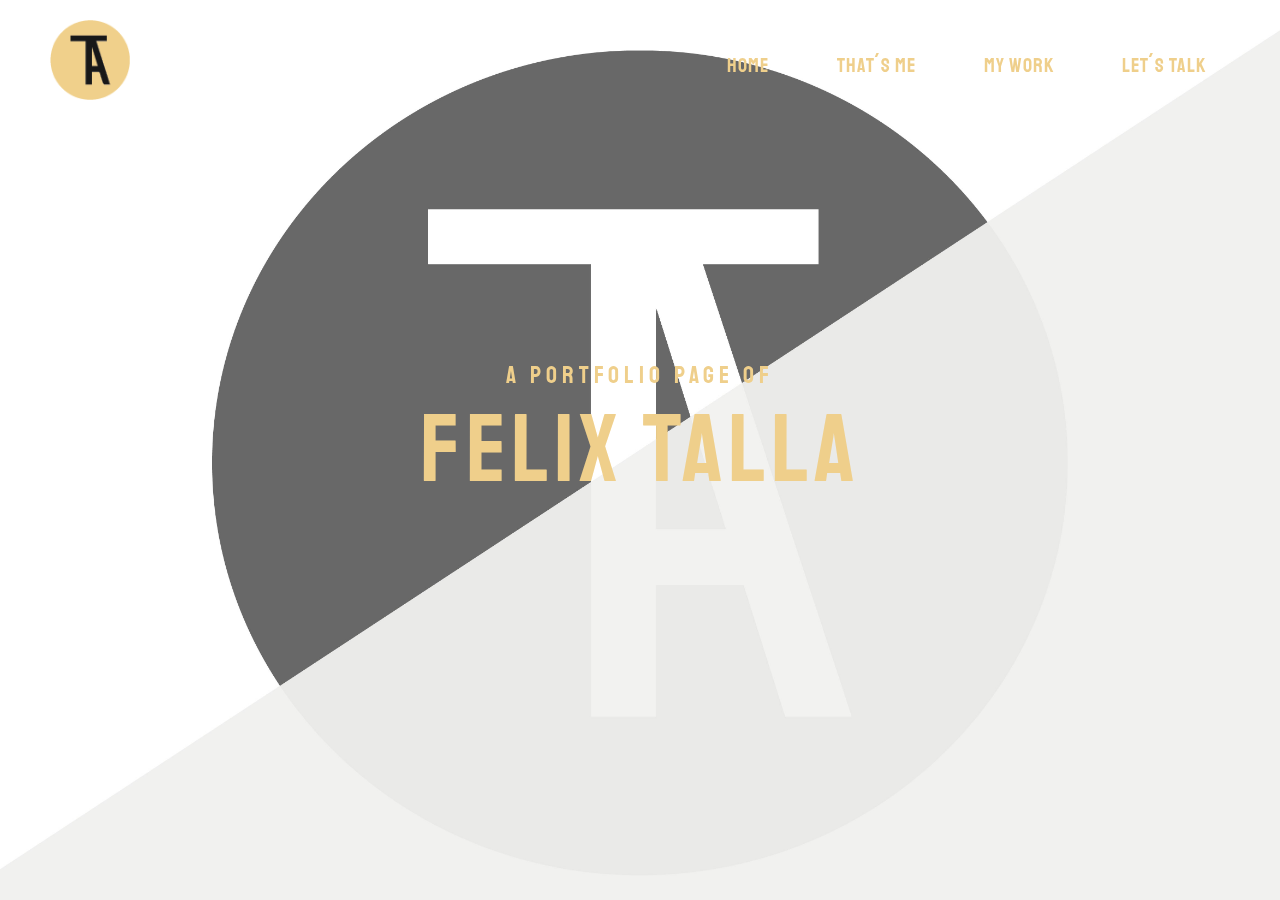
<file: index.html>
<!DOCTYPE html>

<html lang="en">

<head>

    <meta charset="utf-8">

    <title>INTEREST</title>

    <link rel="icon" type="image" href="images/talla_logo_01.png" />

    <link rel="stylesheet" type="text/css" href="css/style.css">

    <link rel="stylesheet" type="text/css" href="css/media-q.css">

    <link rel="stylesheet" href="https://unpkg.com/aos@next/dist/aos.css" />

    <script src="https://code.jquery.com/jquery-3.4.1.min.js" integrity="sha256-CSXorXvZcTkaix6Yvo6HppcZGetbYMGWSFlBw8HfCJo=" crossorigin="anonymous"></script>

    <meta name="viewport" content="width=device-width, initial-scale=1">

    <link href="https://fonts.googleapis.com/css?family=Playfair+Display:400,700,900|Staatliches&display=swap" rel="stylesheet">

    <link rel="stylesheet" href="https://cdnjs.cloudflare.com/ajax/libs/font-awesome/4.7.0/css/font-awesome.css">

</head>

<body>
    <header class="indexBG">

        <nav class="navMenu">

            <a href="#" class="active"><img data-aos="slide-down" data-aos-offset="200" data-aos-delay="50" data-aos-duration="1500" data-aos-easing="ease-in-out" data-aos-once="false" id="my-img" class="logo" src="images/talla_logo_01.png"></a>

            <div class="hamburgerManu">
                <input type="checkbox" id="overlay-input" />
                <label data-aos="flip-down" data-aos-offset="200" data-aos-delay="50" data-aos-duration="1500" data-aos-easing="ease-in-out" data-aos-once="false" for="overlay-input" id="overlay-button"><span></span></label>
                <div id="overlay">
                    <ul>
                        <li> <a href="index.html">HOME</a> </li>
                        <li> <a href="about.html">THAT´S ME</a> </li>
                        <li> <a href="work.html">MY WORK</a> </li>
                        <li> <a href="contact.html">LET´S TALK</a> </li>
                    </ul>
                </div>
            </div>

            <div class="menu">

                <ul data-aos="slide-down" data-aos-offset="200" data-aos-delay="50" data-aos-duration="1500" data-aos-easing="ease-in-out" data-aos-once="false">

                    <li> <a href="index.html">HOME</a> </li>
                    <li> <a href="about.html">THAT´S ME</a> </li>
                    <li> <a href="work.html">MY WORK</a> </li>
                    <li> <a href="contact.html">LET´S TALK</a> </li>

                </ul>

            </div>

        </nav>

        <div class="content">


            <h2 data-aos="zoom-in" data-aos-offset="200" data-aos-delay="50" data-aos-duration="1500" data-aos-easing="ease-in-out" data-aos-once="false" class="subHeader">A portfolio page of</h2>

            <h1 data-aos="fade-up" data-aos-offset="200" data-aos-delay="50" data-aos-duration="1500" data-aos-easing="ease-in-out" data-aos-once="false" class="header">FELIX TALLA</h1>

        </div>

    </header>

    <script src="./js/main.js"></script>

    <script src="https://unpkg.com/aos@next/dist/aos.js"></script>

    <script>
        AOS.init({
            disable: false, // accepts following values: 'phone', 'tablet', 'mobile', boolean, expression or function
            startEvent: 'DOMContentLoaded', // name of the event dispatched on the document, that AOS should initialize on
            initClassName: 'aos-init', // class applied after initialization
            animatedClassName: 'aos-animate', // class applied on animation
            useClassNames: false, // if true, will add content of `data-aos` as classes on scroll
            disableMutationObserver: false, // disables automatic mutations' detections (advanced)
            debounceDelay: 50, // the delay on debounce used while resizing window (advanced)
            throttleDelay: 99, // the delay on throttle used while scrolling the page (advanced)

        });

    </script>

</body>



</html>
</file>
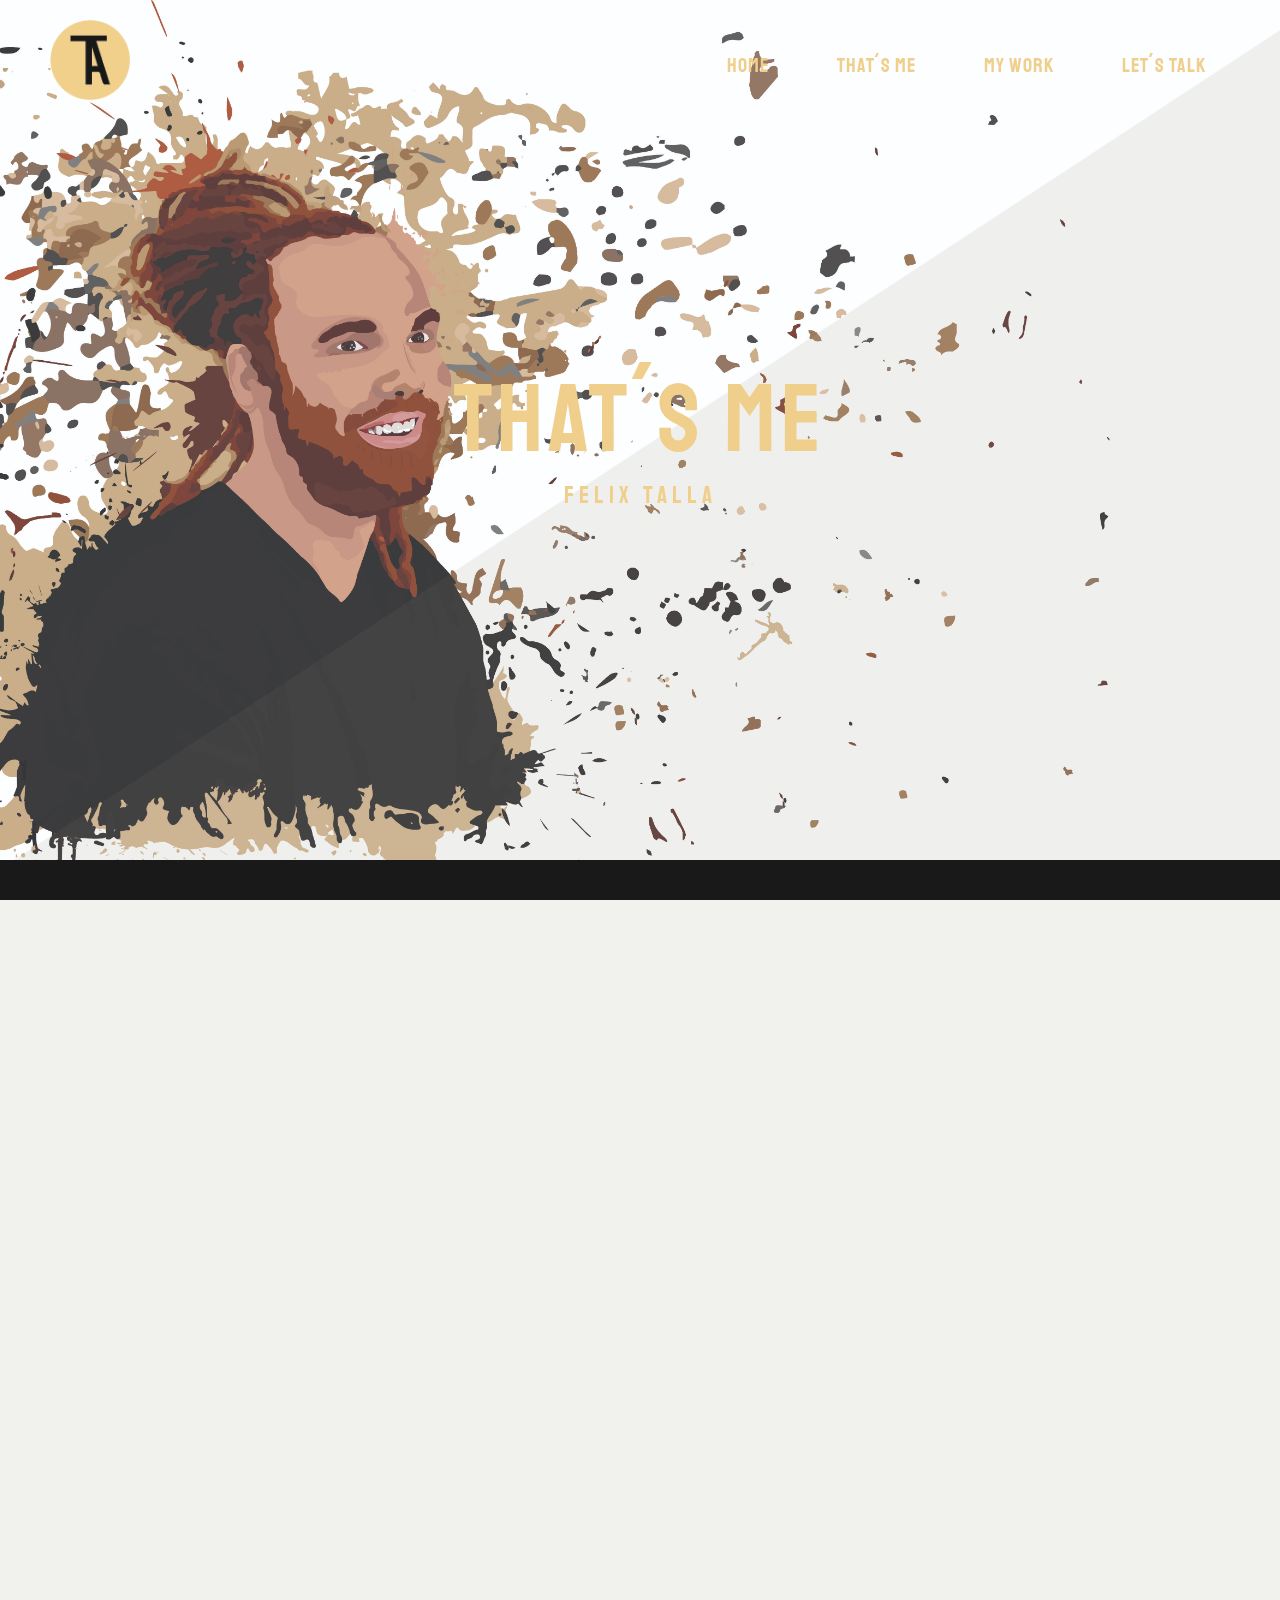
<file: about.html>
<!DOCTYPE html>

<html lang="en">

<head>

    <meta charset="utf-8">

    <title>THAT´S ME</title>

    <link rel="icon" type="image" href="images/talla_logo_01.png" />

    <link rel="stylesheet" type="text/css" href="css/style.css">

    <link rel="stylesheet" type="text/css" href="css/media-q.css">

    <link rel="stylesheet" href="https://unpkg.com/aos@next/dist/aos.css" />

    <script src="https://code.jquery.com/jquery-3.4.1.min.js" integrity="sha256-CSXorXvZcTkaix6Yvo6HppcZGetbYMGWSFlBw8HfCJo=" crossorigin="anonymous"></script>

    <meta name="viewport" content="width=device-width, initial-scale=1">

    <link href="https://fonts.googleapis.com/css?family=Montserrat:300,400,500,700&display=swap" rel="stylesheet">

    <link href="https://fonts.googleapis.com/css?family=Playfair+Display:400,700,900|Staatliches&display=swap" rel="stylesheet">

    <link rel="stylesheet" href="https://cdnjs.cloudflare.com/ajax/libs/font-awesome/4.7.0/css/font-awesome.css">

</head>

<body>
    <header class="aboutBG aboutBGMobile">

        <nav class="navMenu">

            <a href="#" class="active"><img data-aos="slide-down" data-aos-offset="200" data-aos-delay="50" data-aos-duration="1500" data-aos-easing="ease-in-out" data-aos-once="false" id="my-img" class="logo" src="images/talla_logo_01.png"></a>

            <div class="hamburgerManu">
                <input type="checkbox" id="overlay-input" />
                <label data-aos="flip-down" data-aos-offset="200" data-aos-delay="50" data-aos-duration="1500" data-aos-easing="ease-in-out" data-aos-once="false" for="overlay-input" id="overlay-button"><span></span></label>
                <div id="overlay">
                    <ul>
                        <li> <a href="index.html">HOME</a> </li>
                        <li> <a href="about.html">THAT´S ME</a> </li>
                        <li> <a href="work.html">MY WORK</a> </li>
                        <li> <a href="contact.html">LET´S TALK</a> </li>
                    </ul>
                </div>
            </div>

            <div class="menu">

                <ul data-aos="slide-down" data-aos-offset="200" data-aos-delay="50" data-aos-duration="1500" data-aos-easing="ease-in-out" data-aos-once="false">

                    <li> <a href="index.html">HOME</a> </li>
                    <li> <a href="about.html">THAT´S ME</a> </li>
                    <li> <a href="work.html">MY WORK</a> </li>
                    <li> <a href="contact.html">LET´S TALK</a> </li>

                </ul>

            </div>

        </nav>


        <div class="content">

            <h1 data-aos="zoom-in" data-aos-offset="200" data-aos-delay="50" data-aos-duration="1500" data-aos-easing="ease-in-out" data-aos-once="false" class="header aboutH">THAT´S ME</h1>

            <h2 data-aos="fade-up" data-aos-offset="200" data-aos-delay="50" data-aos-duration="1500" data-aos-easing="ease-in-out" data-aos-once="false" class="subHeader aboutH">Felix Talla</h2>

        </div>


    </header>

    <main>

        <section data-aos="fade-up" data-aos-offset="200" data-aos-delay="50" data-aos-duration="1500" data-aos-easing="ease-in-out" data-aos-once="false" class="col-m-12 col-6 about">
            <article>
                <h2 class="aboutHeader">Hi, I am Felix!</h2>

                <p>
                    I am a native German and moved to South Africa two years ago. After I completed my highschool I went to Zambia to do a volunteer year.
                </p>
                <p>
                    In Cape Town, I started my offical design career as a student at Friends of Design, where I completed two different courses, the Print and Publishing course and the Web Publishing and Interactive Media course. As a result, I attained a lot of skills and can now offer knowledge on good design and a diverse array of programs.
                </p>
                <p>
                    I have knowledge in the Adobe programs, Photoshop, Illustrator, inDesign, After Effects and Premier Pro. Furthermore, I know the basics of camera use, shooting and sound editing.
                </p>
                <p>
                    I have developed a passion for the field of web design and development. I know how to use HTML, CSS and the fundamentals of JavaScript and Jquery, as well as the basics of PHP.
                </p>
                <p>
                    My passion has always been in design and art. I hope to start this career successfully and I am always strieving to attain more knowledge to broaden my skill set.
                </p>
                <p>
                    I take pride in my work and always aim to produce work of high quality. I believe that my work is a direct reflection of my work ethic. </p>
            </article>
        </section>

        <section data-aos="fade-up" data-aos-offset="200" data-aos-delay="50" data-aos-duration="1500" data-aos-easing="ease-in-out" data-aos-once="false" class="col-m-12 col-6 about">


            <article>

                <h2 class="aboutHeader listHeader">Skills</h2>

                <ul class="col-6 col-s-12">

                    <li>
                        <h3>Graphic Design</h3>
                    </li>
                    <li>
                        <h4>Photoshop</h4>
                    </li>
                    <li>
                        <h4>Illustrator</h4>
                    </li>
                    <li>
                        <h4>InDesign</h4>
                    </li>
                    <li>
                        <h4>Lightroom</h4>
                    </li>

                    <h5><i class="fa fa-star"></i> <i class="fa fa-star"></i> <i class="fa fa-star"></i></h5>
                    
                    <br>

                    <li>
                        <h3>Video</h3>
                    </li>
                    <li>
                        <h4>Premier Pro</h4>
                    </li>
                    <li>
                        <h4>After Effects</h4>
                    </li>
                    <li>
                        <h4>Reaper</h4>
                    </li>

                </ul>
                <ul class="col-6 col-s-12">

                    <li>
                        <h3>Web Design</h3>
                    </li>
                    <li>
                        <h4>HTML5</h4>
                    </li>
                    <li>
                        <h4>CSS</h4>
                    </li>
                    <li>
                        <h4>JavaScript</h4>
                    </li>
                    <li>
                        <h4>UI/UX</h4>
                    </li>

                    <h5><i class="fa fa-star"></i> <i class="fa fa-star"></i> <i class="fa fa-star"></i></h5>

                    <br>
                    
                    <li>
                        <h3>Camera</h3>
                    </li>
                    <li>
                        <h4>Photo</h4>
                    </li>
                    <li>
                        <h4>Film</h4>
                    </li>
                    <li>
                        <h4>360 degrees</h4>
                    </li>

                </ul>
            </article>

            <article>

                <h2 class="aboutHeader listHeader experiences">Experiences</h2>

                <ul class="col-6 col-m-12">

                    <li>
                        <h3>Education</h3>
                    </li>
                    <li>
                        <h4>BA – Digital Media</h4>

                    </li><br>
                    <li>
                        <h4>High Certificate in Web Publishing & Interactive Media</h4>
                    </li><br>
                    <li>
                        <h4>High Certificate in Print Design & Publishing</h4>
                    </li>

                </ul>
                <ul class="col-6 col-m-12">

                    <li>
                        <h3>Work</h3>
                    </li>
                    <li>
                        <h4>Marketing designer at "Ubimax"</h4>
                    </li><br>
                    <li>
                        <h4>Motion graphic designer at "Laragh Courseware"</h4>
                    </li>
                    <li><br>
                        <h4>Assistent teacher at "Njase"</h4>
                    </li>

                </ul>

            </article>


        </section>

    </main>

    <div class="footer">

    </div>

    <script src="./js/main.js"></script>

    <script src="https://unpkg.com/aos@next/dist/aos.js"></script>

    <script>
        AOS.init({
            disable: false, // accepts following values: 'phone', 'tablet', 'mobile', boolean, expression or function
            startEvent: 'DOMContentLoaded', // name of the event dispatched on the document, that AOS should initialize on
            initClassName: 'aos-init', // class applied after initialization
            animatedClassName: 'aos-animate', // class applied on animation
            useClassNames: false, // if true, will add content of `data-aos` as classes on scroll
            disableMutationObserver: false, // disables automatic mutations' detections (advanced)
            debounceDelay: 50, // the delay on debounce used while resizing window (advanced)
            throttleDelay: 99, // the delay on throttle used while scrolling the page (advanced)

        });

    </script>

</body>

</html>
</file>
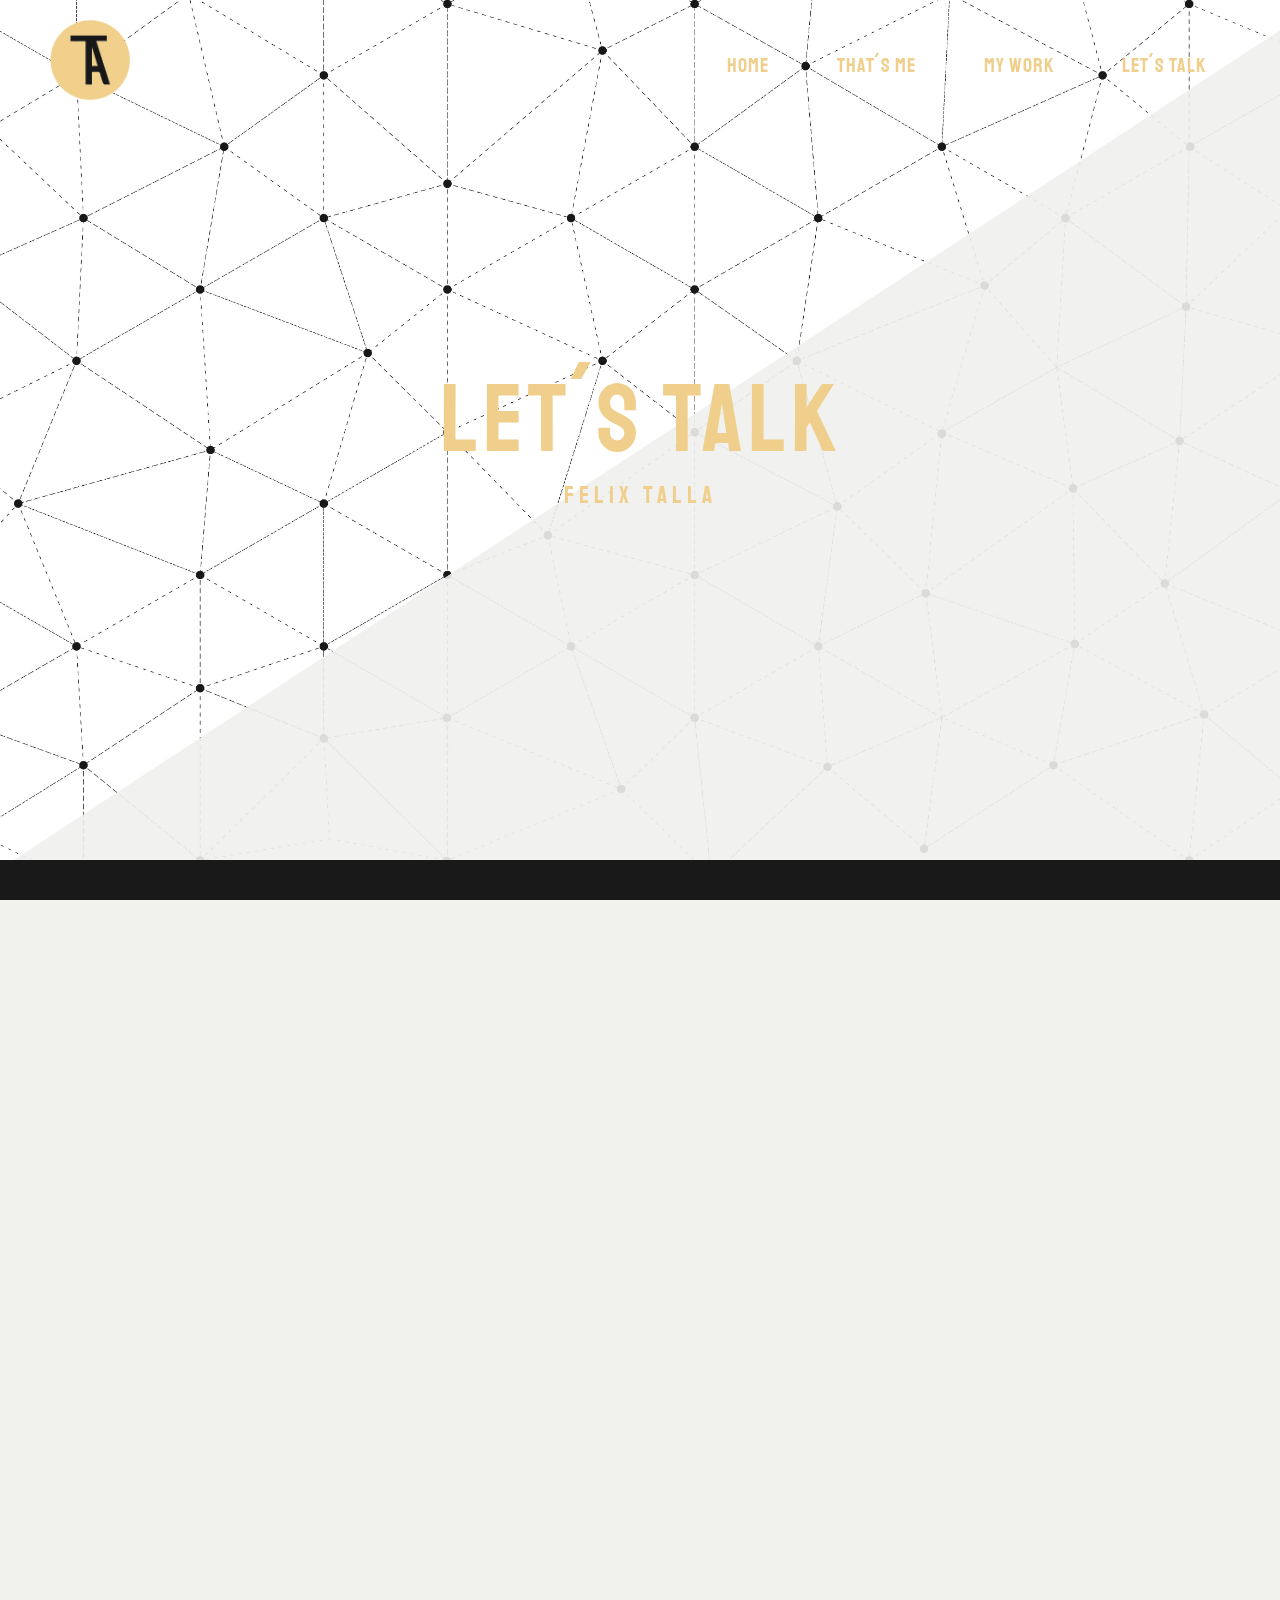
<file: contact.html>
<!DOCTYPE html>

<html lang="en">

<head>

    <meta charset="utf-8">

    <title>LET´S TALK</title>

    <link rel="icon" type="image" href="images/talla_logo_01.png" />

    <link rel="stylesheet" type="text/css" href="css/style.css">

    <link rel="stylesheet" type="text/css" href="css/media-q.css">

    <link rel="stylesheet" href="https://unpkg.com/aos@next/dist/aos.css" />

    <script src="https://code.jquery.com/jquery-3.4.1.min.js" integrity="sha256-CSXorXvZcTkaix6Yvo6HppcZGetbYMGWSFlBw8HfCJo=" crossorigin="anonymous"></script>

    <link rel="icon" type="image" href="images/talla_logo">

    <meta charset="utf-8">

    <meta name="viewport" content="width=device-width, initial-scale=1">

    <link href="https://fonts.googleapis.com/css?family=Montserrat:300,400,500,700&display=swap" rel="stylesheet">

    <link href="https://fonts.googleapis.com/css?family=Playfair+Display:400,700,900|Staatliches&display=swap" rel="stylesheet">

    <link rel="stylesheet" href="https://cdnjs.cloudflare.com/ajax/libs/font-awesome/4.7.0/css/font-awesome.css">

</head>

<body>

    <header class="contactBG">

        <nav class="navMenu">

            <a href="#" class="active"><img data-aos="slide-down" data-aos-offset="200" data-aos-delay="50" data-aos-duration="1500" data-aos-easing="ease-in-out" data-aos-once="false" id="my-img" class="logo" src="images/talla_logo_01.png"></a>

            <div class="hamburgerManu">
                <input type="checkbox" id="overlay-input" />
                <label data-aos="flip-down" data-aos-offset="200" data-aos-delay="50" data-aos-duration="1500" data-aos-easing="ease-in-out" data-aos-once="false" for="overlay-input" id="overlay-button"><span></span></label>
                <div id="overlay">
                    <ul>
                        <li> <a href="index.html">HOME</a> </li>
                        <li> <a href="about.html">THAT´S ME</a> </li>
                        <li> <a href="work.html">MY WORK</a> </li>
                        <li> <a href="contact.html">LET´S TALK</a> </li>
                    </ul>
                </div>
            </div>

            <div class="menu">

                <ul data-aos="slide-down" data-aos-offset="200" data-aos-delay="50" data-aos-duration="1500" data-aos-easing="ease-in-out" data-aos-once="false">

                    <li> <a href="index.html">HOME</a> </li>
                    <li> <a href="about.html">THAT´S ME</a> </li>
                    <li> <a href="work.html">MY WORK</a> </li>
                    <li> <a href="contact.html">LET´S TALK</a> </li>

                </ul>

            </div>

        </nav>


        <div class="content">

            <h1 data-aos="zoom-in" data-aos-offset="200" data-aos-delay="50" data-aos-duration="1500" data-aos-easing="ease-in-out" data-aos-once="false" class="header">LET´S TALK</h1>

            <h2 data-aos="fade-up" data-aos-offset="200" data-aos-delay="50" data-aos-duration="1500" data-aos-easing="ease-in-out" data-aos-once="false" class="subHeader">Felix Talla</h2>

        </div>


    </header>
    
    <main>

        <section data-aos="fade-up" data-aos-offset="200" data-aos-delay="50" data-aos-duration="1500" data-aos-easing="ease-in-out" data-aos-once="false" class="col-s-12 col-6">

            <form method="POST" action="https://formspree.io/felix@talla.design" class="form">
        
                        <label for="fname">Name</label>
                        <input class="name" type="text" name="name">

                        <label for="fname">Phone Number</label>
                        <input class="phoneNumber" type="text" name="phoneNumber">

                        <label for="fname">Email</label>
                        <input class="email" type="text" name="_replyto">
                  
                    
                        <label for="fname">Message</label>
                        <textarea name="message"></textarea>

                        <input type="hidden" name="_subject" value="New submission!" />

                        <input class="submit" type="submit" value="Submit" name="submint">

            </form>

        </section>

        <section data-aos="fade-up" data-aos-offset="200" data-aos-delay="50" data-aos-duration="1500" data-aos-easing="ease-in-out" data-aos-once="false" class="col-s-12 col-6">

            <div class="address">

                <ul>

                    <li>
                        <h2>Felix Talla</h2>
                    </li>

                    <li>
                        <h3>Contact</h3>
                    </li>
                    <li> +49 178 1678715 </li>
                    <li><a href="mailto:felix@talla.design">felix@talla.design</a></li>

                    <li>
                        <h3>Address</h3>
                    </li>
                    <li> Huder Straße 41 </li>
                    <li> 28197 Bremen </li>

                    <li>
                        <h3>Find me on</h3>
                    </li>
                    <li>
                        <a href="https://www.linkedin.com/in/felix-talla-80a3b3153/" target="_blank"><i class="fa fa-linkedin linkedIn socialMedia" aria-hidden="true"></i></a>

                        <a href="https://www.instagram.com/felix_talla_design/?hl=en" target="_blank"><i class="fa fa-instagram instagram socialMedia" aria-hidden="true"></i></a>

                        <!-- <a href="documents/cv.pdf" target="_blank"><i class="fa fa-file-text" aria-hidden="true"></i></a>-->

                    </li>
                </ul>

            </div>

        </section>

    </main>

    <div class="footer">

    </div>

    <script src="./js/main.js"></script>

    <script src="https://unpkg.com/aos@next/dist/aos.js"></script>

    <script>
        AOS.init({
            disable: false, // accepts following values: 'phone', 'tablet', 'mobile', boolean, expression or function
            startEvent: 'DOMContentLoaded', // name of the event dispatched on the document, that AOS should initialize on
            initClassName: 'aos-init', // class applied after initialization
            animatedClassName: 'aos-animate', // class applied on animation
            useClassNames: false, // if true, will add content of `data-aos` as classes on scroll
            disableMutationObserver: false, // disables automatic mutations' detections (advanced)
            debounceDelay: 50, // the delay on debounce used while resizing window (advanced)
            throttleDelay: 99, // the delay on throttle used while scrolling the page (advanced)

        });

    </script>

</body>

</html>
</file>
<file: css/media-q.css>
/* media query 
---------------- */

@media all and (max-width: 1015px) {}

@media all and (max-width: 920px) {


    /* Grid Layout
------------------------*/
    .col-m-1 {
        width: 8.33%;
    }

    .col-m-2 {
        width: 16.66%;
    }

    .col-m-3 {
        width: 25%;
    }

    .col-m-4 {
        width: 33.33%;
    }

    .col-m-5 {
        width: 41.66%;
    }

    .col-m-6 {
        width: 50%;
    }

    .col-m-7 {
        width: 58.33%;
    }

    .col-m-8 {
        width: 66.66%;
    }

    .col-m-9 {
        width: 75%;
    }

    .col-m-10 {
        width: 83.33%;
    }

    .col-m-11 {
        width: 91.66%;
    }

    .col-m-12 {
        width: 100%;
    }

    [class*="col"] {

        float: left;
        padding: 15px;
    }


    .about {
        padding-bottom: 80px;
    }

}

@media all and (max-width: 910px) {

    .menu {
        display: none;
    }

    .hamburgerManu {
        display: block;
    }

    .address {
        padding-left: 50px;
        padding-bottom: 50px;
    }

    .address li {
        font-size: 14px;
    }

    .address ul {
        line-height: 40px;
    }

    .address h2 {
        font-size: 40px;
    }

    .address h3 {
        font-size: 30px;
    }

}

@media all and (max-width: 710px) {

    /* Grid Layout
------------------------*/
    .col-s-1 {
        width: 8.33%;
    }

    .col-s-2 {
        width: 16.66%;
    }

    .col-s-3 {
        width: 25%;
    }

    .col-s-4 {
        width: 33.33%;
    }

    .col-s-5 {
        width: 41.66%;
    }

    .col-s-6 {
        width: 50%;
    }

    .col-s-7 {
        width: 58.33%;
    }

    .col-s-8 {
        width: 66.66%;
    }

    .col-s-9 {
        width: 75%;
    }

    .col-s-10 {
        width: 83.33%;
    }

    .col-s-11 {
        width: 91.66%;
    }

    .col-s-12 {
        width: 100%;
    }

    [class*="col"] {

        float: left;
        padding: 15px;
    }

    .address {
        padding: 50px 0px;

    }

    .address li {
        font-size: 18px;
    }

    .address ul {
        line-height: 40px;
    }

    .address h2 {
        font-size: 50px;
    }

    .address h3 {
        font-size: 25px;
    }

    .about h5 {
        display: none;
    }

    .about ul {
        padding-bottom: 0px;
    }

    .aboutHeader {
        font-size: 40px;
    }

    .experiences {
        line-height: 100px;
        padding: 0;
        margin: 0;
    }

}

@media all and (max-width: 670px) {

    .aboutBG {
        display: none;
    }

    #overlay ul {
        padding-right: 38%;
    }

    .aboutBGMobile {
        display: block;
        padding: 0;
        margin: 0;
        height: 100vh;
        text-align: center;
        position: relative;
        background: url("../images/meMobile.jpg");
        min-height: 100%;
        background-position: center bottom;
        background-repeat: no-repeat;
        background-size: cover;
        z-index: 100;
    }

    main {
        padding: 80px 0px 0px 0px;
    }
}


@media all and (max-width: 500px) {

    .navMenu{
        height: 80px;
    }
    
    #overlay-button{
        top: 1.5em;
    }
    
    .logo {
        width: 55px;
        margin: 12px 50px;
    }

   #overlay ul {
        padding-right: 35%;
    }
    
    #overlay ul li{
        padding: 0px;
    }
    
    .gridItem {
        width: 100%;
    }

    .gridContainer {
        padding-top: 0px;
    }

    .contentBox .webLink,
    .close {
        width: 100%;
        text-align: center;
    }

    .infoBox {
        padding: 0px;
    }
}

@media all and (max-width: 375px) {

    .header {
        font-size: 400%;
    }

    .about {
        padding: 0px;
    }

    .aboutHeader {
        font-size: 30px;
        padding-bottom: 10px;
    }
}


@media screen and (max-width: 35em) {
    .grid li {
        width: 50%;

    }

    @media screen and (max-width: 24em) {
        .grid li {
            width: 100%;
        }
    }
</file>
<file: css/style.css>
/* Reset
--------- */

/* http://meyerweb.com/eric/tools/css/reset/ 
   v2.0 | 20110126
   License: none (public domain)
*/

html,
body,
div,
span,
applet,
object,
iframe,
h1,
h2,
h3,
h4,
h5,
h6,
blockquote,
pre,
a,
abbr,
acronym,
address,
big,
cite,
code,
del,
dfn,
em,
img,
ins,
kbd,
q,
s,
samp,
small,
strike,
strong,
sub,
sup,
tt,
var,
b,
u,
i,
center,
dl,
dt,
dd,
ol,
ul,
li,
fieldset,
form,
label,
legend,
table,
caption,
tbody,
tfoot,
thead,
tr,
th,
td,
article,
aside,
canvas,
details,
embed,
figure,
figcaption,
footer,
header,
hgroup,
menu,
nav,
output,
ruby,
section,
summary,
time,
mark,
audio,
video {
    margin: 0;
    padding: 0;
    border: 0;
    font-size: 100%;
    font: inherit;
    vertical-align: baseline;
}

/* HTML5 display-role reset for older browsers */

article,
aside,
details,
figcaption,
figure,
footer,
header,
hgroup,
menu,
nav,
section {
    display: block;
}

body {
    background-color: #f1f1ee;
    color: #191919;
}

ol,
ul {
    list-style: none;
}

blockquote,
q {
    quotes: none;
}

blockquote:before,
blockquote:after,
q:before,
q:after {
    content: '';
    content: none;
}

table {
    border-collapse: collapse;
    border-spacing: 0;
}


/* general styles 
------------------- */

* {
    box-sizing: border-box;
}

body,
html {
    width: 100%;
    height: 100%;
    margin: 0;
    padding: 0;
}


main {
    padding: 60px;
    padding-bottom: 100px;
}


.footer {
    z-index: 1000;
    height: 40px;
    position: fixed;
    left: 0;
    bottom: 0;
    width: 100%;
    background-color: #191919;
}


/* Grid Layout
------------------------*/

.col-1 {
    width: 8.33%;
}

.col-2 {
    width: 16.66%;
}

.col-3 {
    width: 25%;
}

.col-4 {
    width: 33.33%;
}

.col-5 {
    width: 41.66%;
}

.col-6 {
    width: 50%;
}

.col-7 {
    width: 58.33%;
}

.col-8 {
    width: 66.66%;
}

.col-9 {
    width: 75%;
}

.col-10 {
    width: 83.33%;
}

.col-11 {
    width: 91.66%;
}

.col-12 {
    width: 100%;
}

[class*="col"] {

    float: left;
    padding: 15px;
}


/* Full page background images
--------------------------------*/


.indexBG {
    padding: 0;
    margin: 0;
    height: 100vh;
    text-align: center;
    position: relative;
    background: url("../images/mainBG.jpg");
    min-height: 100%;
    background-position: center bottom;
    background-repeat: no-repeat;
    background-size: cover;
    z-index: 100;
}

.aboutBGMobile{
    display: none;
}

.aboutBG {
    display: block;
    padding: 0;
    margin: 0;
    height: 100vh;
    text-align: center;
    position: relative;
    background: url("../images/meBG.jpg");
    min-height: 100%;
    background-position: center bottom;
    background-repeat: no-repeat;
    background-size: cover;
    z-index: 100;
}

.workBG {
    padding: 0;
    margin: 0;
    height: 100vh;
    text-align: center;
    position: relative;
    background: url("../images/workBG.jpg");
    min-height: 100%;
    background-position: center bottom;
    background-repeat: no-repeat;
    background-size: cover;
    z-index: 100;
}

.contactBG {
    padding: 0;
    margin: 0;
    height: 100vh;
    text-align: center;
    position: relative;
    background: url("../images/contactBG.jpg");
    min-height: 100%;
    background-position: center bottom;
    background-repeat: no-repeat;
    background-size: cover;
    z-index: 100;
}


/* Text on background image
--------------------------------*/

.content {
    position: absolute;
    top: 40%;
    width: 100%;
    height: 18em;
}

.header {
    color: #efcf8b;
    font-family: 'Staatliches', cursive;
    font-size: 600%;
    letter-spacing: 5px;
}



.subHeader {
    color: #efcf8b;
    font-family: 'Staatliches', cursive;
    font-size: 150%;
    letter-spacing: 5px;
}


/* Navigation bar
--------------------------------*/

.logo {
    width: 80px;
    float: left;
    margin: 20px 50px;
}

#my-img:hover {
    content: url('../images/talla_logo_02.png');
}

.navMenu {
    position: fixed;
    width: 100%;
    height: 130px;
    line-height: 100px;
    z-index: 1;
}

.navMenu ul {
    float: right;
    margin: 0;
    padding-right: 42px;
}

.navMenu ul li {
    display: inline-block;
    padding: 16px 32px;
}

.navMenu ul li a {
    transition: all 0.5s ease-in;
    text-decoration: none;
    color: #efcf8b;
    font-family: 'Staatliches', cursive;
    font-size: 20px;
    letter-spacing: 1px;
}

.navMenu ul li a:hover {
    transition: all 0.5s ease-in;
    color: #090909;
}

.black {
    background-color: rgba(25, 25, 25, 0.8);
}

.navMenuWhite ul li a {
    color: #ffffff;
}

.navMenuWhite ul li a:hover {
    color: #efcf8b;
}

.hamburgerManu {
    display: none;
}

@keyframes bugfix {
    from {
        padding: 0;
    }
    to {
        padding: 0;
    }
}

@-webkit-keyframes bugfix {
    from {
        padding: 0;
    }
    to {
        padding: 0;
    }
}


/* Mobile menu
--------------------------------*/

#overlay-button {
    position: absolute;
    right: 2em;
    top: 3em;
    padding: 16px 11px;
    z-index: 5;
    cursor: pointer;
    user-select: none;
}

#overlay-button span {
    height: 4px;
    width: 35px;
    border-radius: 2px;
    background-color: #efcf8b;
    position: relative;
    display: block;
    transition: all .2s ease-in-out;
}

#overlay-button span:before {
    top: -10px;
    visibility: visible;
    right: 0.5px;
}

#overlay-button span:after {
    top: 10px;
    right: 0.5px;
}

#overlay-button span:before,
#overlay-button span:after {
    height: 4px;
    width: 35px;
    border-radius: 2px;
    background-color: #efcf8b;
    position: absolute;
    content: "";
    transition: all .2s ease-in-out;
}

#overlay-button:hover {
    color: #282828;
    transition: all 0.5s ease-in;
}

input[type=checkbox] {
    display: none;
}

input[type=checkbox]:checked ~ #overlay {
    display: block;

}

input[type=checkbox]:checked ~ #overlay-button:hover span,
input[type=checkbox]:checked ~ #overlay-button span {
    background: transparent;
}

input[type=checkbox]:checked ~ #overlay-button span:before {
    transform: rotate(45deg) translate(7px, 7px);
    opacity: 1;
}

input[type=checkbox]:checked ~ #overlay-button span:after {
    transform: rotate(-45deg) translate(7px, -7px);
}

#overlay {
    height: 100vh;
    width: 100vw;
    background: #191919;
    z-index: 2;
    display: none;
    position: fixed;
}

#overlay.active {
    visibility: visible;
}

#overlay ul {
    display: flex;
    justify-content: center;
    align-items: center;
    flex-direction: column;
    text-align: center;
    height: 100vh;
    padding-right: 40%;
    list-style-type: none;
}

#overlay ul li {
    padding: 1em;
}

#overlay ul li a {
    color: white;
    text-decoration: none;
    font-size: 1.5em;
}

#overlay ul li a:hover {
    color: #333332;
    transition: all 0.5s ease-in;
}


article {
    margin: 50px;
}

article p {
    line-height: 20px;
}


/* Work (My Work) page
--------------------------------*/


/* Potfolio grid
--------------------------------*/

.gridContainer {
    margin: 0 auto;
    width: 95%;
    padding-top: 50px;
}

.imageGrid {
    display: flex;
    justify-content: center;
    flex-wrap: wrap;
    text-align: center;
    padding-bottom: 50px;
}

.gridItem {
    width: 300px;
    cursor: pointer;
    transition: all 0.8s ease-in;
    padding: 10px;
}

.overlay {
    position: absolute;
    top: 0;
    bottom: 0;
    left: 0;
    right: 0;
    height: 100%;
    width: 100%;
    opacity: 0;
    transition: all 1s ease-in;
}

.gridItem:hover .overlay {
    opacity: 1;
}

.overlayText {
    font-family: 'Staatliches', cursive;
    color: #efcf8b;
    font-size: 30px;
    position: absolute;
    top: 50%;
    left: 50%;
    -webkit-transform: translate(-50%, -50%);
    -ms-transform: translate(-50%, -50%);
    transform: translate(-50%, -50%);
    text-align: center;
}

.headerThumb {
    font-family: 'Staatliches', cursive;
    font-size: 20px;
}

.modal-content {
    position: relative;
    border-radius: 3px;
    box-shadow: 0 15px 50px rgba(0, 0, 0, .25);
}

.modal-header,
.modal-body,
.modal-footer {
    padding: 15px 25px;
}


/* Modal Header
--------------------------------*/

.modal-header {
    border-bottom: 1px solid rgba(0, 0, 0, .1);
}

.modal-title {
    font-size: 1.75em;
    font-weight: 600;
}


/* Modal Body
--------------------------------*/

.modal-body {
    line-height: 1.65;
}

.modal-body p {
    font-size: 14px;
    margin-top: 0;
}

.modal-body p:last-child {
    margin-bottom: 0;
}


/* Modal Buttons
--------------------------------*/

.contentBox .webLink,
.close {
    font-family: 'Staatliches', cursive;
    font-size: 20px;
    color: #aaaaaa;
    background-color: #ebebeb;
    text-decoration: none;
    border-radius: 5px;
    cursor: pointer;
    margin-bottom: 70px;
    padding: 10px 50px;
    margin-top: 30px;
    transition: all 2s ease-in;
}

.webLink:hover {
    color: #282828;
    background-color: #bebdbd;
    transition: all 2s ease-in;
}

.close:hover {
    color: #282828;
    background-color: #bebdbd;
    transition: all 2s ease-in;
}

.webLink {
    float: left;
}

.close {
    float: right;
}

.closeVideo {
    font-family: 'Staatliches', cursive;
    color: #aaa9a9;
    background-color: #ebebeb;
    float: right;
    margin-bottom: 80px;
    transition: all 2s ease-in;
    &:hover {
        color: #8d8c8c;
        background-color: #bebdbd;
        transition: all 2s ease-in;
    }
}


/* Modal Content
--------------------------------*/

.gridItem:hover {
    -webkit-transform: scale(1.05);
    transform: scale(0.95);
    transition: all 1s ease-in;
}

.gridItem img {

    width: 100%;
    height: 200px;
    -o-object-fit: cover;
    object-fit: cover;
}

.gridItem:hover img {
    opacity: 0.5;
    transition: all 1s ease-in;
    -webkit-filter: grayscale(100%);
    /* Safari 6.0 - 9.0 */
    filter: grayscale(100%);
}

.imageTag {
    background: #191919;
    width: 100%;
    height: 50px;
    text-align: left;
}

.imageTag h2 {
    font-family: 'Montserrat', sans-serif;
    color: #efcf8b;
    font-size: 20px;
    font-weight: 100;
    padding-left: 10px;
    padding-top: 15px;
}


.clearfix {
    clear: both;
}

.modal {
    max-width: 100% !important;
    ::-webkit-scrollbar-track {
        //	-webkit-box-shadow: inset 0 0 6px rgba(0,0,0,0.3);
        background-color: #c9b9b9;
    }
    ::-webkit-scrollbar {
        width: 7px;
        background-color: #F5F5F5;
    }
    ::-webkit-scrollbar-thumb {
        background-color: $color; //	border: 2px solid $color;
    }
    height: 100%;
}

.contentBox img {
    width: 100%;
    height: 100%;
}


.embed-container {
    position: relative;
    padding-bottom: 56%;
    height: 0;
    overflow: hidden;
    max-width: 100%;
    height: auto;
}

.embed-container iframe,
.embed-container object,
.embed-container embed {
    position: absolute;
    top: 0;
    left: 0;
    width: 100%;
    height: 100%;
}


.infoBox {
    padding: 30px;
}


.contentBox p {
    font-family: 'Montserrat', sans-serif;
    color: #282828;
    font-size: 14px;
    line-height: 1.8em;
}


/* Slideshow container
--------------------------------*/

.slideshow-container {
    max-width: 100%;
    position: relative;
    margin: auto;
}


/* Hide the images by default
--------------------------------*/


.mySlides {
    display: none;
}


/* Next & previous buttons
--------------------------------*/

.prev,
.next {
    cursor: pointer;
    position: absolute;
    top: 50%;
    width: auto;
    margin: 20px;
    margin-top: -22px;
    padding: 14px;
    color: white;
    font-weight: bold;
    font-size: 18px;
    transition: 0.6s ease;
    border-radius: 0 3px 3px 0;
    user-select: none;
    transition: all 2s ease-in;
    background-color: #f2f2f2;
}


/* Position the "next button" to the right
-------------------------------------------*/

.next {
    right: 0;
    border-radius: 3px 0 0 3px;
}


/* On hover, add a black background color with a little bit see-through
-------------------------------------------------*/

.prev:hover,
.next:hover {
    background: #282828;
    transition: all 2s ease-in;
}


/* Caption text
--------------------------------*/

.text {
    font-family: 'Montserrat', sans-serif;
    color: #282828;
    font-size: 15px;
    padding: 8px 12px;
    position: absolute;
    bottom: 8px;
    width: 100%;
    text-align: center;
}


/* Number text (1/3 etc)
--------------------------------*/

.numbertext {
    font-family: 'Montserrat', sans-serif;
    color: #282828;
    font-size: 12px;
    padding: 8px 12px;
    position: absolute;
    top: 0;
}


/* Fading animation
--------------------------------*/

.fade {
    -webkit-animation-name: fade;
    -webkit-animation-duration: 1.5s;
    animation-name: fade;
    animation-duration: 1.5s;
}

@-webkit-keyframes fade {
    from {
        opacity: .4
    }
    to {
        opacity: 1
    }
}

@keyframes fade {
    from {
        opacity: .4
    }
    to {
        opacity: 1
    }
}


/* Slideshow style
--------------------------------*/

.slideshow {
    position: fixed;
    background: rgba(0, 0, 0, 0.6);
    width: 100%;
    height: 100%;
    top: 0;
    left: 0;
    z-index: 500;
    opacity: 0;
    visibility: hidden;
    overflow: hidden;
    -webkit-perspective: 1000px;
    perspective: 1000px;
    -webkit-transition: opacity 0.5s, visibility 0s 0.5s;
    transition: opacity 0.5s, visibility 0s 0.5s;
}

.slideshow-open .slideshow {
    opacity: 1;
    visibility: visible;
    -webkit-transition: opacity 0.5s;
    transition: opacity 0.5s;
}

.slideshow ul {
    width: 100%;
    height: 100%;
    -webkit-transform-style: preserve-3d;
    transform-style: preserve-3d;
    -webkit-transform: translate3d(0, 0, 150px);
    transform: translate3d(0, 0, 150px);
    -webkit-transition: -webkit-transform 0.5s;
    transition: transform 0.5s;
}

.slideshow ul.animatable li {
    -webkit-transition: -webkit-transform 0.5s;
    transition: transform 0.5s;
}

.slideshow-open .slideshow ul {
    -webkit-transform: translate3d(0, 0, 0);
    transform: translate3d(0, 0, 0);
}

.slideshow li {
    width: 660px;
    height: 560px;
    position: absolute;
    top: 50%;
    left: 50%;
    margin: -280px 0 0 -330px;
    visibility: hidden;
}

.slideshow li.show {
    visibility: visible;
}

.slideshow li:after {
    content: '';
    position: absolute;
    width: 100%;
    height: 100%;
    top: 0;
    left: 0;
    background: rgba(255, 255, 255, 0.8);
    -webkit-transition: opacity 0.3s;
    transition: opacity 0.3s;
}

.slideshow li.current:after {
    visibility: hidden;
    opacity: 0;
    -webkit-transition: opacity 0.3s, visibility 0s 0.3s;
    transition: opacity 0.3s, visibility 0s 0.3s;
}

.slideshow figure {
    width: 100%;
    height: 100%;
    background: #fff;
    border: 50px solid #fff;
    overflow: hidden;
}

.slideshow figcaption {
    padding-bottom: 20px;
}

.slideshow figcaption h3 {
    font-weight: 300;
    font-size: 200%;
}


/* Slideshow Navigation
--------------------------------*/

.slideshow nav span {
    position: fixed;
    z-index: 1000;
    color: #59656c;
    text-align: center;
    padding: 3%;
    cursor: pointer;
    font-size: 2.2em;
}

.slideshow nav span.nav-prev,
.slideshow nav span.nav-next {
    top: 50%;
    -webkit-transform: translateY(-50%);
    transform: translateY(-50%);
}

.slideshow nav span.nav-next {
    right: 0;
}

.slideshow nav span.nav-close {
    top: 0;
    right: 0;
    padding: 0.5em 1em;
    color: #31373a;
}

.icon:before,
.icon:after {
    speak: none;
    font-style: normal;
    font-weight: normal;
    font-variant: normal;
    text-transform: none;
    line-height: 1;
    -webkit-font-smoothing: antialiased;
    -moz-osx-font-smoothing: grayscale;
}



/* Contact (Let's Talk) page
--------------------------------*/


/* Contact form
--------------------------------*/

label {
    font-family: 'Montserrat', sans-serif;
    letter-spacing: 1px;
}

.submit {
    font-size: 15px;
    font-weight: 800;
}

input[type=text],
select {
    background: rgba(0, 0, 0, 0.1);
    width: 100%;
    /* Full width */
    padding: 12px;
    /* Some padding */
    border: none;
    border-radius: 4px;
    /* Rounded borders */
    box-sizing: border-box;
    /* Make sure that padding and width stays in place */
    margin-top: 6px;
    /* Add a top margin */
    margin-bottom: 16px;
    /* Bottom margin */
}

textarea {
    background: rgba(0, 0, 0, 0.1);
    width: 100%;
    /* Full width */
    height: 215px;
    padding: 12px;
    /* Some padding */
    border: none;
    border-radius: 4px;
    /* Rounded borders */
    box-sizing: border-box;
    /* Make sure that padding and width stays in place */
    margin-top: 6px;
    /* Add a top margin */
    margin-bottom: 16px;
    /* Bottom margin */
}

input[type=submit] {
    background-color: #c6ebd9;
    color: white;
    width: 100%;
    padding: 12px 20px;
    border: none;
    border-radius: 4px;
    cursor: pointer;
}

input[type=submit]:hover {
    background-color: #77c9a1;
}


/* Contact list
--------------------------------*/

.address {
    padding-left: 100px;
    padding-bottom: 50px;
}

.address li {
    color: #191919;
    font-family: 'Montserrat', sans-serif;
    font-size: 18px;
}

.address ul {
    line-height: 40px;
}

.address h2 {
    color: #191919;
    font-family: 'Montserrat', sans-serif;
    font-size: 50px;
    font-weight: 700;
}

.address a {
    transition: all 0.5s ease-in;
    color: #191919;
    text-decoration: none;
}

.address a:hover {
    transition: all 0.5s ease-in;
    color: #efcf8b;
}

.address h3 {
    padding-top: 50px;
    font-family: 'Montserrat', sans-serif;
    font-size: 25px;
    font-weight: 700;
}

.address .socialMedia {
    color: #191919;
    font-size: 50px;
    padding: 20px 20px 0px 0px;
    -webkit-transition: all 0.8s ease-in;
    -o-transition: all 0.8s ease-in;
    transition: all 0.8s ease-in;
}

.address .linkedIn:hover {
    color: #0e76a8;
    transition: all 0.5s ease-in;
}

.address .instagram:hover {
    color: #8a3ab9;
    transition: all 0.5s ease-in;
}


/* About (That's Me) page
--------------------------------*/

.about p {
    font-family: 'Montserrat', sans-serif;
    line-height: 2;
    font-weight: 100;
    color: #191919;
}


.aboutHeader {
    margin-top: -80px;
    padding-bottom: 20px;
    font-family: 'Montserrat', sans-serif;
    font-size: 50px;
    font-weight: 700;
    color: #191919;
}

.listHeader {
    text-align: center;
}

.about h3 {
    font-family: 'Montserrat', sans-serif;
    font-size: 20px;
    font-weight: 700;
    color: #191919;
    text-align: center;
    padding-bottom: 15px;
}

.about h4 {
    font-family: 'Montserrat', sans-serif;
    font-size: 18px;
    color: #191919;
    text-align: center;
    line-height: 2;
}

.about i {
    margin: auto 0;
    font-size: 12px;
}

.about h5 {
    text-align: center;
    padding: 30px;
}

.about h5 i {
    padding: 0px 1%;
}

.about ul {
    padding-bottom: 50px;
}
</file>
